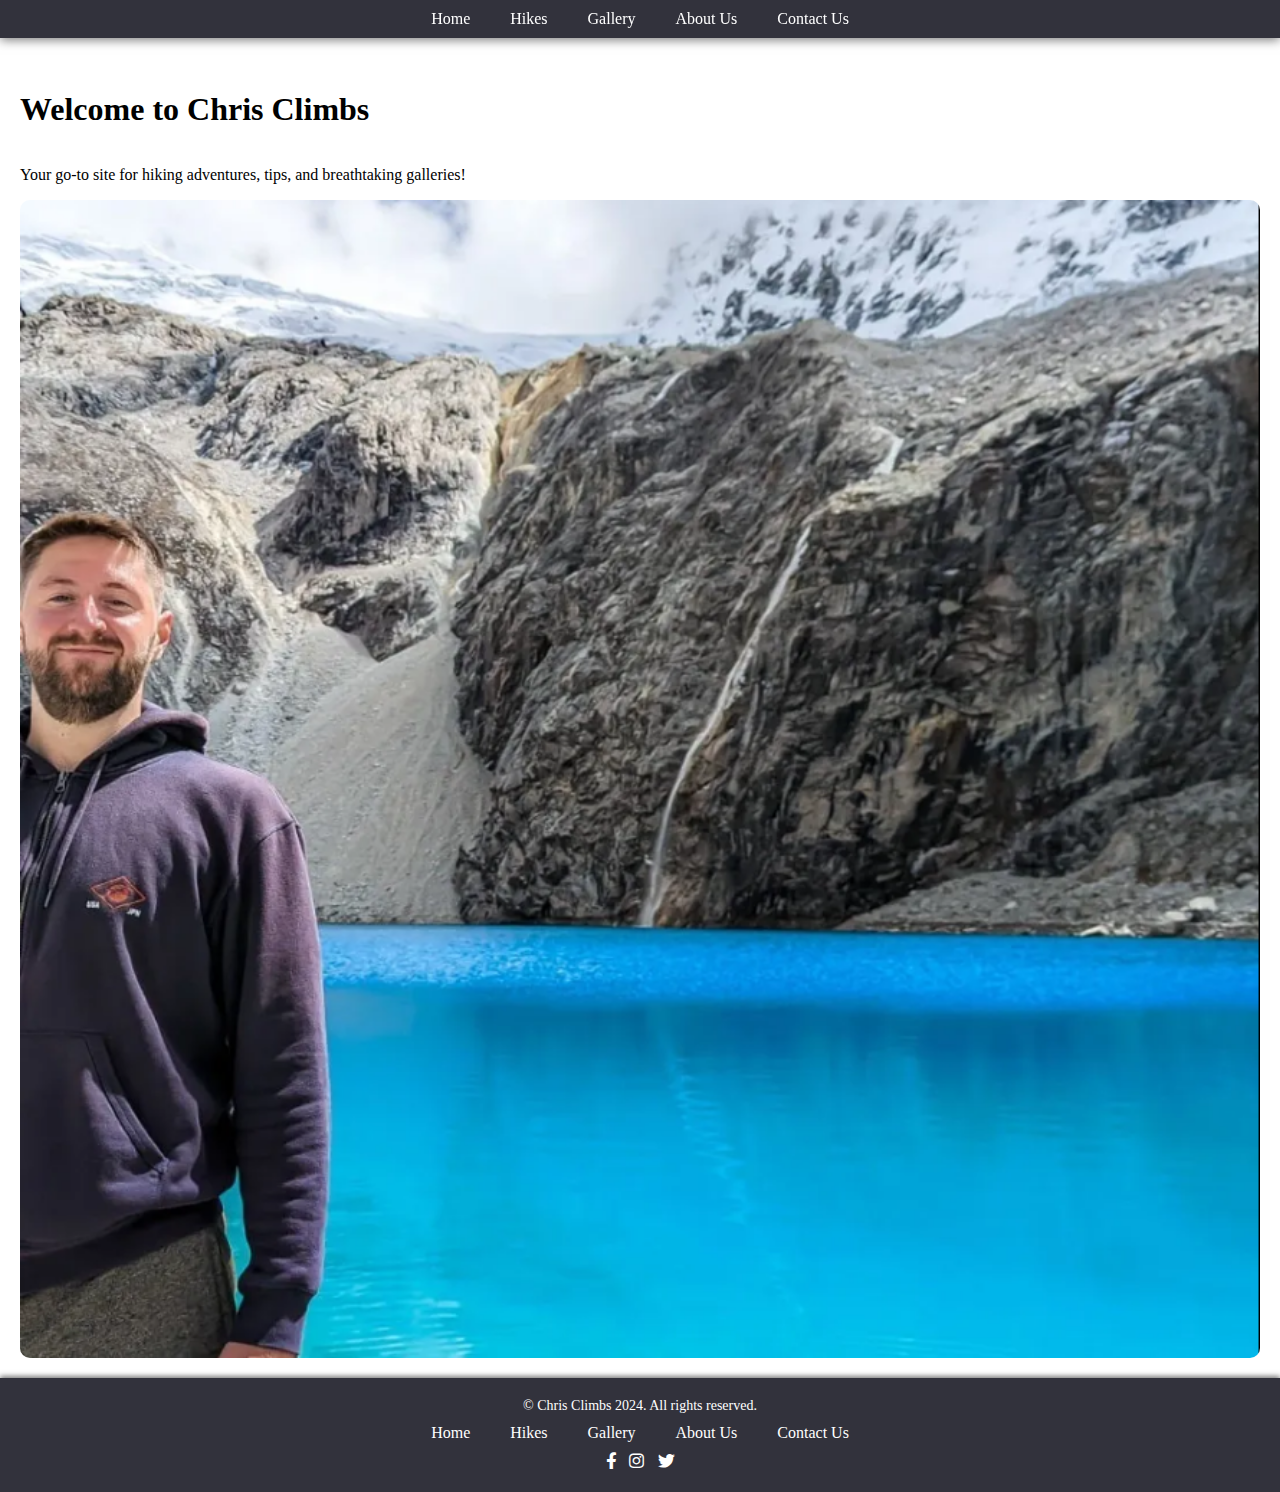
<file: index.html>
<!DOCTYPE html>
<html lang="en">
<head>
    <meta charset="UTF-8">
    <meta name="viewport" content="width=device-width, initial-scale=1.0">
    <title>Home</title>
    <link rel="stylesheet" href="styles.css" />
    <link rel="icon" href="images/favicon.ico" type="image/x-icon">
    <link href="https://cdnjs.cloudflare.com/ajax/libs/font-awesome/5.15.4/css/all.min.css" rel="stylesheet">
    <link href="https://fonts.googleapis.com/css2?family=Montserrat:wght@400;700&display=swap" rel="stylesheet">
</head>
<body>
    <!-- Navigation Bar -->
    <nav>
        <ul>
            <li><a href="index.html">Home</a></li>
            <li><a href="hikes.html">Hikes</a></li>
            <li><a href="gallery.html">Gallery</a></li>
            <li><a href="about.html">About Us</a></li>
            <li><a href="contact.html">Contact Us</a></li>
        </ul>
    </nav>

    <!-- Main Content Placeholder -->
    <main>
        <h1>Welcome to Chris Climbs</h1>
        <p>Your go-to site for hiking adventures, tips, and breathtaking galleries!</p>
        <img src="images/Laguna69.png" alt="Hiking Adventure" style="max-width: 100%; height: auto; border-radius: 10px;">
    </main>

    <!-- Footer -->
    <footer>
        <div class="footer-content">
            <p>&copy; Chris Climbs 2024. All rights reserved.</p>
            <ul class="footer-links">
                <li><a href="index.html">Home</a></li>
                <li><a href="hikes.html">Hikes</a></li>
                <li><a href="gallery.html">Gallery</a></li>
                <li><a href="about.html">About Us</a></li>
                <li><a href="contact.html">Contact Us</a></li>
            </ul>
            <p class="footer-social">
                <a href="https://facebook.com"><i class="fab fa-facebook-f"></i></a>
                <a href="https://instagram.com"><i class="fab fa-instagram"></i></a>
                <a href="https://x.com"><i class="fab fa-twitter"></i></a>
            </p>
        </div>
    </footer>
</body>
</html>
</file>
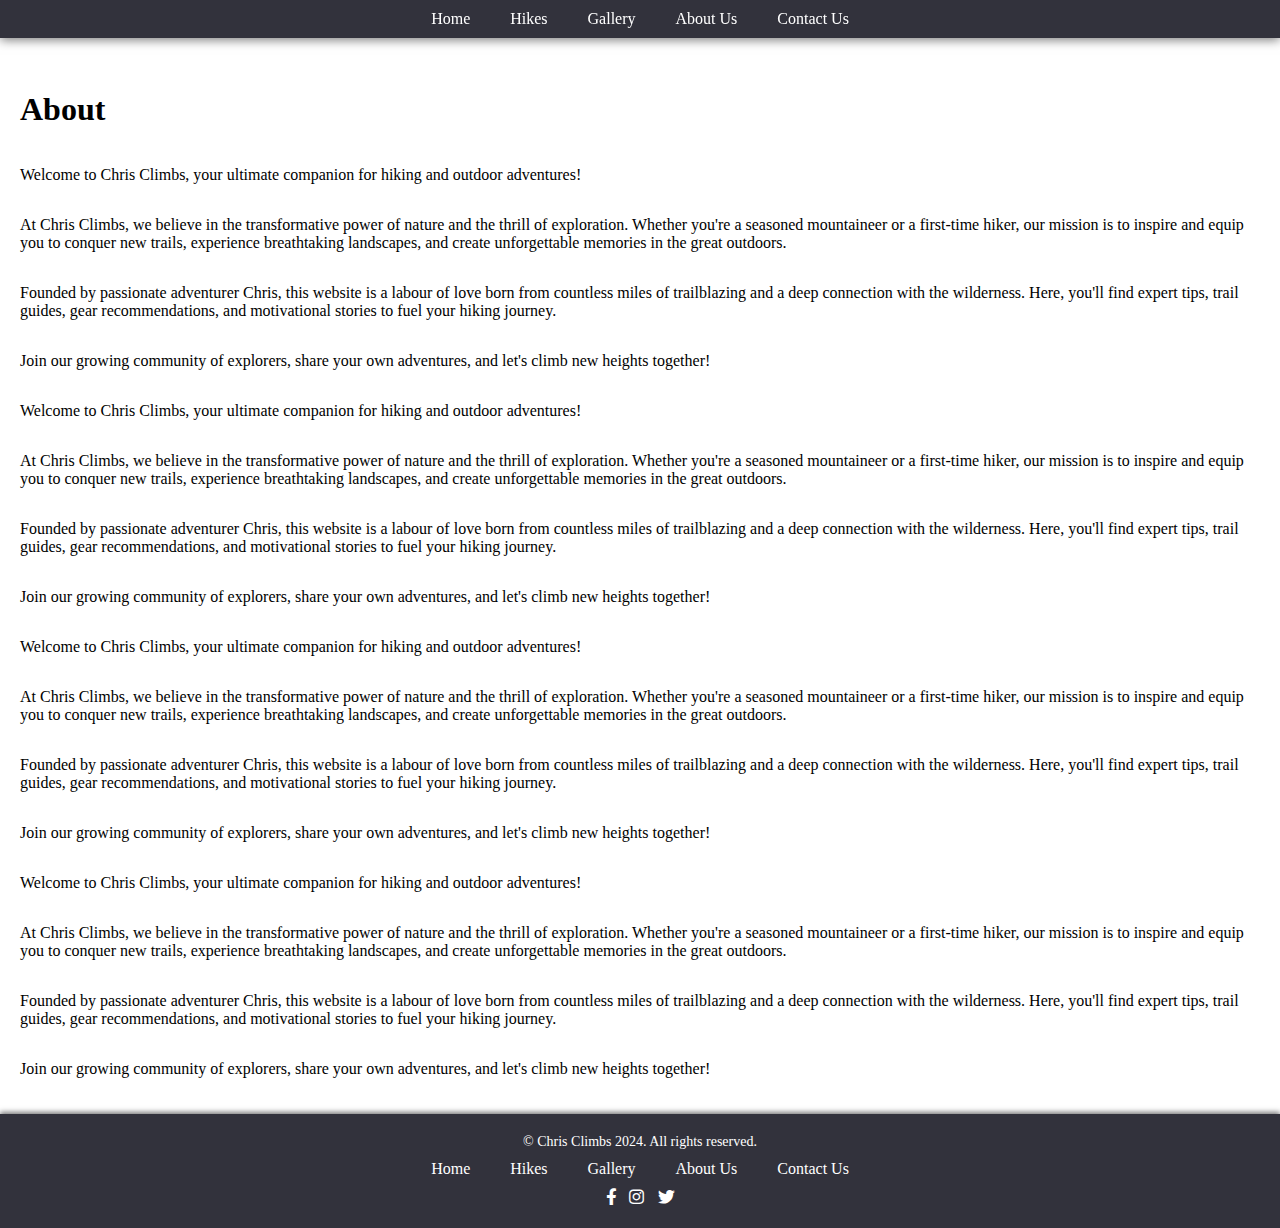
<file: about.html>
<!DOCTYPE html>
<html lang="en">
<head>
    <meta charset="UTF-8">
    <meta name="viewport" content="width=device-width, initial-scale=1.0">
    <title>About</title>
    <link rel="stylesheet" href="styles.css" />
    <link rel="icon" href="images/favicon.ico" type="image/x-icon">
    <link href="https://cdnjs.cloudflare.com/ajax/libs/font-awesome/5.15.4/css/all.min.css" rel="stylesheet">
    <link href="https://fonts.googleapis.com/css2?family=Montserrat:wght@400;700&display=swap" rel="stylesheet">
</head>
<body>
    <!-- Navigation Bar -->
    <nav>
        <ul>
            <li><a href="index.html">Home</a></li>
            <li><a href="hikes.html">Hikes</a></li>
            <li><a href="gallery.html">Gallery</a></li>
            <li><a href="about.html">About Us</a></li>
            <li><a href="contact.html">Contact Us</a></li>
        </ul>
    </nav>

    <!-- Main Content Placeholder -->
    <main>
        <h1>About</h1>
        <p>Welcome to Chris Climbs, your ultimate companion for hiking and outdoor adventures!</p>

        <p>At Chris Climbs, we believe in the transformative power of nature and the thrill of exploration. Whether you're a seasoned mountaineer or a first-time hiker, our mission is to inspire and equip you to conquer new trails, experience breathtaking landscapes, and create unforgettable memories in the great outdoors.</p>
            
        <p>Founded by passionate adventurer Chris, this website is a labour of love born from countless miles of trailblazing and a deep connection with the wilderness. Here, you'll find expert tips, trail guides, gear recommendations, and motivational stories to fuel your hiking journey.</p>
            
        <p>Join our growing community of explorers, share your own adventures, and let's climb new heights together!</p>
        <p>Welcome to Chris Climbs, your ultimate companion for hiking and outdoor adventures!</p>

        <p>At Chris Climbs, we believe in the transformative power of nature and the thrill of exploration. Whether you're a seasoned mountaineer or a first-time hiker, our mission is to inspire and equip you to conquer new trails, experience breathtaking landscapes, and create unforgettable memories in the great outdoors.</p>
            
        <p>Founded by passionate adventurer Chris, this website is a labour of love born from countless miles of trailblazing and a deep connection with the wilderness. Here, you'll find expert tips, trail guides, gear recommendations, and motivational stories to fuel your hiking journey.</p>
            
        <p>Join our growing community of explorers, share your own adventures, and let's climb new heights together!</p>
        <p>Welcome to Chris Climbs, your ultimate companion for hiking and outdoor adventures!</p>

        <p>At Chris Climbs, we believe in the transformative power of nature and the thrill of exploration. Whether you're a seasoned mountaineer or a first-time hiker, our mission is to inspire and equip you to conquer new trails, experience breathtaking landscapes, and create unforgettable memories in the great outdoors.</p>
            
        <p>Founded by passionate adventurer Chris, this website is a labour of love born from countless miles of trailblazing and a deep connection with the wilderness. Here, you'll find expert tips, trail guides, gear recommendations, and motivational stories to fuel your hiking journey.</p>
            
        <p>Join our growing community of explorers, share your own adventures, and let's climb new heights together!</p>
        <p>Welcome to Chris Climbs, your ultimate companion for hiking and outdoor adventures!</p>

        <p>At Chris Climbs, we believe in the transformative power of nature and the thrill of exploration. Whether you're a seasoned mountaineer or a first-time hiker, our mission is to inspire and equip you to conquer new trails, experience breathtaking landscapes, and create unforgettable memories in the great outdoors.</p>
            
        <p>Founded by passionate adventurer Chris, this website is a labour of love born from countless miles of trailblazing and a deep connection with the wilderness. Here, you'll find expert tips, trail guides, gear recommendations, and motivational stories to fuel your hiking journey.</p>
            
        <p>Join our growing community of explorers, share your own adventures, and let's climb new heights together!</p>
    </main>

    <!-- Footer -->
    <footer>
        <div class="footer-content">
            <p>&copy; Chris Climbs 2024. All rights reserved.</p>
            <ul class="footer-links">
                <li><a href="index.html">Home</a></li>
                <li><a href="hikes.html">Hikes</a></li>
                <li><a href="gallery.html">Gallery</a></li>
                <li><a href="about.html">About Us</a></li>
                <li><a href="contact.html">Contact Us</a></li>
            </ul>
            <p class="footer-social">
                <a href="https://facebook.com"><i class="fab fa-facebook-f"></i></a>
                <a href="https://instagram.com"><i class="fab fa-instagram"></i></a>
                <a href="https://x.com"><i class="fab fa-twitter"></i></a>
            </p>
        </div>
    </footer>
</body>
</html>
</file>
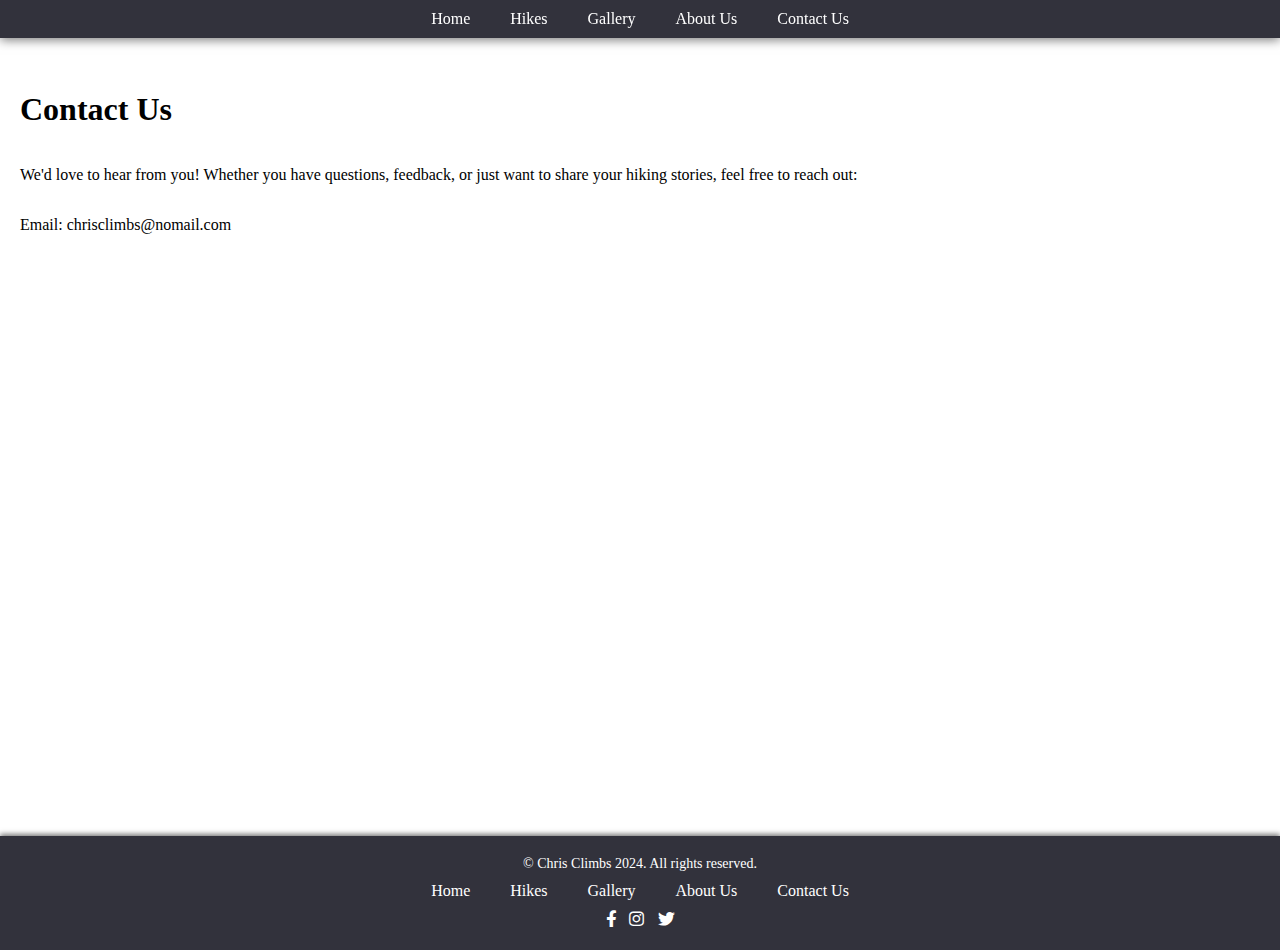
<file: contact.html>
<!DOCTYPE html>
<html lang="en">
<head>
    <meta charset="UTF-8">
    <meta name="viewport" content="width=device-width, initial-scale=1.0">
    <title>Contact</title>
    <link rel="stylesheet" href="styles.css" />
    <link rel="icon" href="images/favicon.ico" type="image/x-icon">
    <link href="https://cdnjs.cloudflare.com/ajax/libs/font-awesome/5.15.4/css/all.min.css" rel="stylesheet">
    <link href="https://fonts.googleapis.com/css2?family=Montserrat:wght@400;700&display=swap" rel="stylesheet">
</head>
<body>
    <!-- Navigation Bar -->
    <nav>
        <ul>
            <li><a href="index.html">Home</a></li>
            <li><a href="hikes.html">Hikes</a></li>
            <li><a href="gallery.html">Gallery</a></li>
            <li><a href="about.html">About Us</a></li>
            <li><a href="contact.html">Contact Us</a></li>
        </ul>
    </nav>

    <!-- Main Content Placeholder -->
    <main>
        <h1>Contact Us</h1>
        <p>We'd love to hear from you! Whether you have questions, feedback, or just want to share your hiking stories, feel free to reach out:</p>
        <p>Email: chrisclimbs@nomail.com</p>
    </main>

    <!-- Footer -->
    <footer>
        <div class="footer-content">
            <p>&copy; Chris Climbs 2024. All rights reserved.</p>
            <ul class="footer-links">
                <li><a href="index.html">Home</a></li>
                <li><a href="hikes.html">Hikes</a></li>
                <li><a href="gallery.html">Gallery</a></li>
                <li><a href="about.html">About Us</a></li>
                <li><a href="contact.html">Contact Us</a></li>
            </ul>
            <p class="footer-social">
                <a href="https://facebook.com"><i class="fab fa-facebook-f"></i></a>
                <a href="https://instagram.com"><i class="fab fa-instagram"></i></a>
                <a href="https://x.com"><i class="fab fa-twitter"></i></a>
            </p>
        </div>
    </footer>
</body>
</html>
</file>
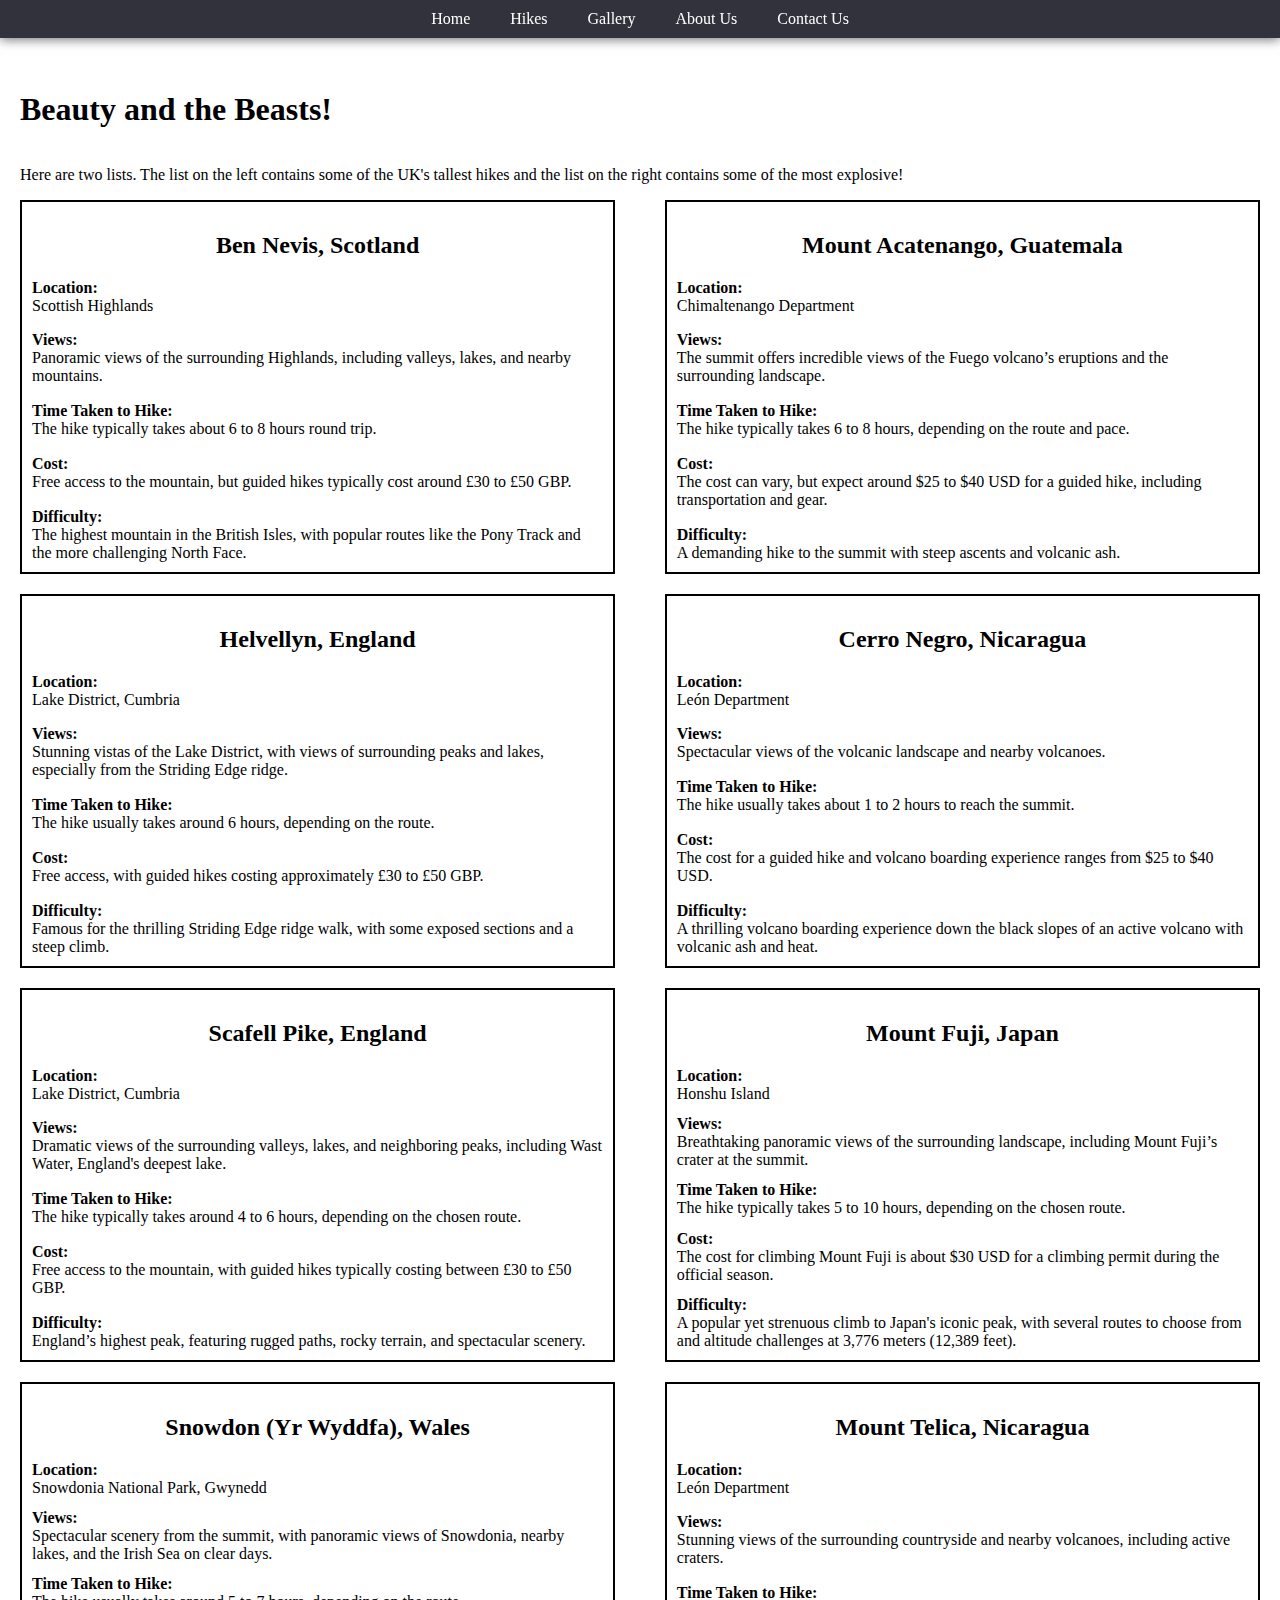
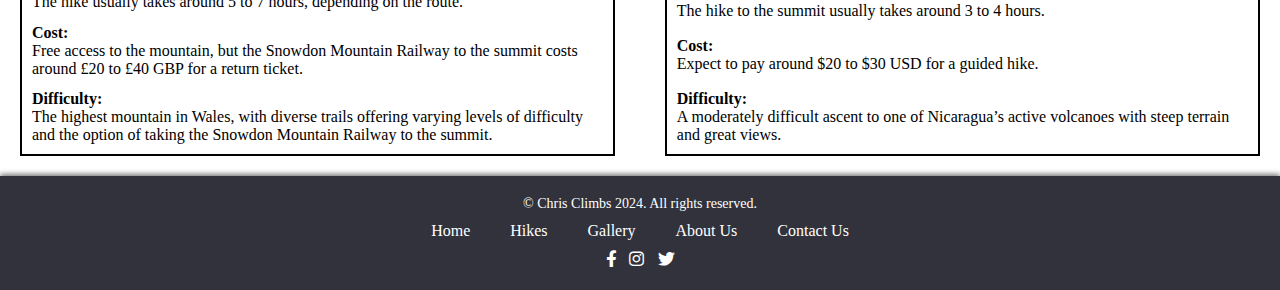
<file: hikes.html>
<!DOCTYPE html>
<html lang="en">
<head>
    <meta charset="UTF-8">
    <meta name="viewport" content="width=device-width, initial-scale=1.0">
    <title>Hikes</title>
    <link rel="stylesheet" href="styles.css" />
    <link rel="icon" href="images/favicon.ico" type="image/x-icon">
    <link href="https://cdnjs.cloudflare.com/ajax/libs/font-awesome/5.15.4/css/all.min.css" rel="stylesheet">
    <link href="https://fonts.googleapis.com/css2?family=Montserrat:wght@400;700&display=swap" rel="stylesheet">
</head>
<body>
    <!-- Navigation Bar -->
    <nav>
        <ul>
            <li><a href="index.html">Home</a></li>
            <li><a href="hikes.html">Hikes</a></li>
            <li><a href="gallery.html">Gallery</a></li>
            <li><a href="about.html">About Us</a></li>
            <li><a href="contact.html">Contact Us</a></li>
        </ul>
    </nav>

    <!-- Main Content Placeholder -->
    <main>
        <h1>Beauty and the Beasts!</h1>
        <p>Here are two lists. The list on the left contains some of the UK's tallest hikes and the list on the right contains some of the most explosive!</p>
        <div style="display: flex; justify-content: space-between; flex-wrap: wrap;">
    
            <!-- UK Mountains on Left -->
            <div style="width: 48%; display: flex; flex-direction: column; gap: 20px;">
            
                <!-- Box for Ben Nevis -->
                <div style="border: 2px solid black; padding: 10px; height: 350px; display: flex; flex-direction: column; justify-content: space-between;">
                    <div style="text-align: center;">
                        <h2>Ben Nevis, Scotland</h2>
                    </div>
                    <div style="display: flex; flex-direction: column; justify-content: space-between; height: 100%;">
                        <div style="text-align: left;"><strong>Location:</strong><br> Scottish Highlands</div>
                        <div style="text-align: left;"><strong>Views:</strong><br> Panoramic views of the surrounding Highlands, including valleys, lakes, and nearby mountains.</div>
                        <div style="text-align: left;"><strong>Time Taken to Hike:</strong><br> The hike typically takes about 6 to 8 hours round trip.</div>
                        <div style="text-align: left;"><strong>Cost:</strong><br> Free access to the mountain, but guided hikes typically cost around £30 to £50 GBP.</div>
                        <div style="text-align: left;"><strong>Difficulty:</strong><br> The highest mountain in the British Isles, with popular routes like the Pony Track and the more challenging North Face.</div>
                    </div>
                </div>
    
                <!-- Box for Helvellyn -->
                <div style="border: 2px solid black; padding: 10px; height: 350px; display: flex; flex-direction: column; justify-content: space-between;">
                    <div style="text-align: center;">
                        <h2>Helvellyn, England</h2>
                    </div>
                    <div style="display: flex; flex-direction: column; justify-content: space-between; height: 100%;">
                        <div style="text-align: left;"><strong>Location:</strong><br> Lake District, Cumbria</div>
                        <div style="text-align: left;"><strong>Views:</strong><br> Stunning vistas of the Lake District, with views of surrounding peaks and lakes, especially from the Striding Edge ridge.</div>
                        <div style="text-align: left;"><strong>Time Taken to Hike:</strong><br> The hike usually takes around 6 hours, depending on the route.</div>
                        <div style="text-align: left;"><strong>Cost:</strong><br> Free access, with guided hikes costing approximately £30 to £50 GBP.</div>
                        <div style="text-align: left;"><strong>Difficulty:</strong><br> Famous for the thrilling Striding Edge ridge walk, with some exposed sections and a steep climb.</div>
                    </div>
                </div>
    
                <!-- Box for Scafell Pike -->
                <div style="border: 2px solid black; padding: 10px; height: 350px; display: flex; flex-direction: column; justify-content: space-between;">
                    <div style="text-align: center;">
                        <h2>Scafell Pike, England</h2>
                    </div>
                    <div style="display: flex; flex-direction: column; justify-content: space-between; height: 100%;">
                        <div style="text-align: left;"><strong>Location:</strong><br> Lake District, Cumbria</div>
                        <div style="text-align: left;"><strong>Views:</strong><br> Dramatic views of the surrounding valleys, lakes, and neighboring peaks, including Wast Water, England's deepest lake.</div>
                        <div style="text-align: left;"><strong>Time Taken to Hike:</strong><br> The hike typically takes around 4 to 6 hours, depending on the chosen route.</div>
                        <div style="text-align: left;"><strong>Cost:</strong><br> Free access to the mountain, with guided hikes typically costing between £30 to £50 GBP.</div>
                        <div style="text-align: left;"><strong>Difficulty:</strong><br> England’s highest peak, featuring rugged paths, rocky terrain, and spectacular scenery.</div>
                    </div>
                </div>
    
                <!-- Box for Snowdon -->
                <div style="border: 2px solid black; padding: 10px; height: 350px; display: flex; flex-direction: column; justify-content: space-between;">
                    <div style="text-align: center;">
                        <h2>Snowdon (Yr Wyddfa), Wales</h2>
                    </div>
                    <div style="display: flex; flex-direction: column; justify-content: space-between; height: 100%;">
                        <div style="text-align: left;"><strong>Location:</strong><br> Snowdonia National Park, Gwynedd</div>
                        <div style="text-align: left;"><strong>Views:</strong><br> Spectacular scenery from the summit, with panoramic views of Snowdonia, nearby lakes, and the Irish Sea on clear days.</div>
                        <div style="text-align: left;"><strong>Time Taken to Hike:</strong><br> The hike usually takes around 5 to 7 hours, depending on the route.</div>
                        <div style="text-align: left;"><strong>Cost:</strong><br> Free access to the mountain, but the Snowdon Mountain Railway to the summit costs around £20 to £40 GBP for a return ticket.</div>
                        <div style="text-align: left;"><strong>Difficulty:</strong><br> The highest mountain in Wales, with diverse trails offering varying levels of difficulty and the option of taking the Snowdon Mountain Railway to the summit.</div>
                    </div>
                </div>
    
            </div>
    
            <!-- Explosive Mountains on Right -->
            <div style="width: 48%; display: flex; flex-direction: column; gap: 20px;">
    
                <!-- Box for Mount Acatenango -->
                <div style="border: 2px solid black; padding: 10px; height: 350px; display: flex; flex-direction: column; justify-content: space-between;">
                    <div style="text-align: center;">
                        <h2>Mount Acatenango, Guatemala</h2>
                    </div>
                    <div style="display: flex; flex-direction: column; justify-content: space-between; height: 100%;">
                        <div style="text-align: left;"><strong>Location:</strong><br> Chimaltenango Department</div>
                        <div style="text-align: left;"><strong>Views:</strong><br> The summit offers incredible views of the Fuego volcano’s eruptions and the surrounding landscape.</div>
                        <div style="text-align: left;"><strong>Time Taken to Hike:</strong><br> The hike typically takes 6 to 8 hours, depending on the route and pace.</div>
                        <div style="text-align: left;"><strong>Cost:</strong><br> The cost can vary, but expect around $25 to $40 USD for a guided hike, including transportation and gear.</div>
                        <div style="text-align: left;"><strong>Difficulty:</strong><br> A demanding hike to the summit with steep ascents and volcanic ash.</div>
                    </div>
                </div>
    
                <!-- Box for Cerro Negro -->
                <div style="border: 2px solid black; padding: 10px; height: 350px; display: flex; flex-direction: column; justify-content: space-between;">
                    <div style="text-align: center;">
                        <h2>Cerro Negro, Nicaragua</h2>
                    </div>
                    <div style="display: flex; flex-direction: column; justify-content: space-between; height: 100%;">
                        <div style="text-align: left;"><strong>Location:</strong><br> León Department</div>
                        <div style="text-align: left;"><strong>Views:</strong><br> Spectacular views of the volcanic landscape and nearby volcanoes.</div>
                        <div style="text-align: left;"><strong>Time Taken to Hike:</strong><br> The hike usually takes about 1 to 2 hours to reach the summit.</div>
                        <div style="text-align: left;"><strong>Cost:</strong><br> The cost for a guided hike and volcano boarding experience ranges from $25 to $40 USD.</div>
                        <div style="text-align: left;"><strong>Difficulty:</strong><br> A thrilling volcano boarding experience down the black slopes of an active volcano with volcanic ash and heat.</div>
                    </div>
                </div>
    
                <!-- Box for Mount Fuji -->
                <div style="border: 2px solid black; padding: 10px; height: 350px; display: flex; flex-direction: column; justify-content: space-between;">
                    <div style="text-align: center;">
                        <h2>Mount Fuji, Japan</h2>
                    </div>
                    <div style="display: flex; flex-direction: column; justify-content: space-between; height: 100%;">
                        <div style="text-align: left;"><strong>Location:</strong><br> Honshu Island</div>
                        <div style="text-align: left;"><strong>Views:</strong><br> Breathtaking panoramic views of the surrounding landscape, including Mount Fuji’s crater at the summit.</div>
                        <div style="text-align: left;"><strong>Time Taken to Hike:</strong><br> The hike typically takes 5 to 10 hours, depending on the chosen route.</div>
                        <div style="text-align: left;"><strong>Cost:</strong><br> The cost for climbing Mount Fuji is about $30 USD for a climbing permit during the official season.</div>
                        <div style="text-align: left;"><strong>Difficulty:</strong><br> A popular yet strenuous climb to Japan's iconic peak, with several routes to choose from and altitude challenges at 3,776 meters (12,389 feet).</div>
                    </div>
                </div>
    
                <!-- Box for Mount Telica -->
                <div style="border: 2px solid black; padding: 10px; height: 350px; display: flex; flex-direction: column; justify-content: space-between;">
                    <div style="text-align: center;">
                        <h2>Mount Telica, Nicaragua</h2>
                    </div>
                    <div style="display: flex; flex-direction: column; justify-content: space-between; height: 100%;">
                        <div style="text-align: left;"><strong>Location:</strong><br> León Department</div>
                        <div style="text-align: left;"><strong>Views:</strong><br> Stunning views of the surrounding countryside and nearby volcanoes, including active craters.</div>
                        <div style="text-align: left;"><strong>Time Taken to Hike:</strong><br> The hike to the summit usually takes around 3 to 4 hours.</div>
                        <div style="text-align: left;"><strong>Cost:</strong><br> Expect to pay around $20 to $30 USD for a guided hike.</div>
                        <div style="text-align: left;"><strong>Difficulty:</strong><br> A moderately difficult ascent to one of Nicaragua’s active volcanoes with steep terrain and great views.</div>
                    </div>
                </div>
    
            </div>
    
        </div>
    </main>

    <!-- Footer -->
    <footer>
        <div class="footer-content">
            <p>&copy; Chris Climbs 2024. All rights reserved.</p>
            <ul class="footer-links">
                <li><a href="index.html">Home</a></li>
                <li><a href="hikes.html">Hikes</a></li>
                <li><a href="gallery.html">Gallery</a></li>
                <li><a href="about.html">About Us</a></li>
                <li><a href="contact.html">Contact Us</a></li>
            </ul>
            <p class="footer-social">
                <a href="https://facebook.com"><i class="fab fa-facebook-f"></i></a>
                <a href="https://instagram.com"><i class="fab fa-instagram"></i></a>
                <a href="https://x.com"><i class="fab fa-twitter"></i></a>
            </p>
        </div>
    </footer>
</body>
</html>
</file>
<file: styles.css>
/* Ensure the entire page takes up the full viewport height */
html, body {
    margin: 0;
    padding: 0;
    min-height: 100vh; /* Ensures page fills the screen */
    display: flex;
    flex-direction: column;
}

/* Navigation Bar */
nav {
    position: fixed;
    top: 0;
    left: 0;
    width: 100%;
    padding: 10px 0;
    z-index: 1000;
    background-color: rgba(50, 50, 60);
    box-shadow: 0 2px 10px rgba(0, 0, 0, 0.52);
}

nav ul {
    list-style: none;
    padding: 0;
    margin: 0;
    display: flex;
    justify-content: center;
    align-items: center;
}

nav li {
    margin: 0 10px;
}

nav a {
    font-size: 16px;
    color: white;
    text-decoration: none;
    padding: 10px;
    transition: color 0.3s;
}

nav a:hover {
    color: skyblue;
}

/* Adjust the body to provide space for the navigation bar */
body {
    padding-top: 50px; /* Adjusted for nav height */
    display: flex;
    flex-direction: column;
    min-height: 100vh; /* Ensures the body stretches to fill the height of the viewport */
}

/* Main content section */
main {
    flex-grow: 1; /* Pushes the footer to the bottom */
    padding: 20px;
    display: flex;
    flex-direction: column;
}

/* Footer */
footer {
    background-color: rgba(50, 50, 60);
    color: white;
    text-align: center;
    padding: 20px 0;
    box-shadow: 0 -2px 5px rgba(0, 0, 0, 0.52);
    width: 100%;
    position: relative; /* Ensures it stays at the bottom */
}

/* Footer links */
footer a {
    color: white;
    text-decoration: none;
    margin: 0 10px;
    transition: color 0.3s ease;
}

footer a:hover {
    color: skyblue;
}

.footer-content {
    max-width: 1200px;
    margin: 0 auto;
    padding: 0 20px;
}

.footer-links {
    list-style: none;
    padding: 0;
    margin: 10px 0;
    display: flex;
    justify-content: center;
}

.footer-links li {
    margin: 0 10px;
}

.footer-social a {
    margin: 0 5px;
    font-size: 1.2em;
}

footer p {
    font-size: 14px; /* Ensures text size is the same */
    margin: 0; /* Remove default browser margin */
}

/* About and Contact Pages Layout */
.about-container, .contact-container {
    display: flex;
    justify-content: center;
    align-items: center;
    padding: 40px;
    flex-grow: 1; /* Ensures they grow to take available space */
}

.about-text, .contact-text {
    max-width: 900px;
    margin: 0 20px;
}

.about-title, .contact-title {
    font-size: 2em;
    font-weight: bold;
    margin-bottom: 20px;
}

.about-content, .contact-content {
    font-size: 1.1em;
    line-height: 1.6;
}

/* Contact Form */
.contact-form {
    display: flex;
    flex-direction: column;
    max-width: 600px;
    width: 100%;
    margin-top: 30px;
}

.contact-form label {
    font-size: 1.1em;
    margin-bottom: 10px;
}

.contact-form input, .contact-form textarea {
    padding: 10px;
    margin-bottom: 20px;
    font-size: 1em;
    border: 1px solid #ccc;
    border-radius: 5px;
}

.contact-form button {
    padding: 12px 20px;
    background-color: #4CAF50;
    color: white;
    border: none;
    border-radius: 5px;
    cursor: pointer;
    font-size: 1.1em;
}

.contact-form button:hover {
    background-color: #45a049;
}

/* Gallery Grid Layout */
.gallery-container {
    display: grid;
    grid-template-columns: repeat(4, 1fr); /* 4 equal-width columns */
    gap: 10px;
    padding: 20px;
}

/* Ensure all images are uniform in size */
.gallery-item {
    width: 100%;
    height: 250px; /* Keep height fixed */
    overflow: hidden;
    display: flex; /* Ensure the image is centered */
    justify-content: center;
    align-items: center;
}

/* Force all images to be the same size */
.gallery-item img {
    width: 100%;
    height: 100%;
    object-fit: cover; /* Ensures images fill the box without distortion */
}
</file>
